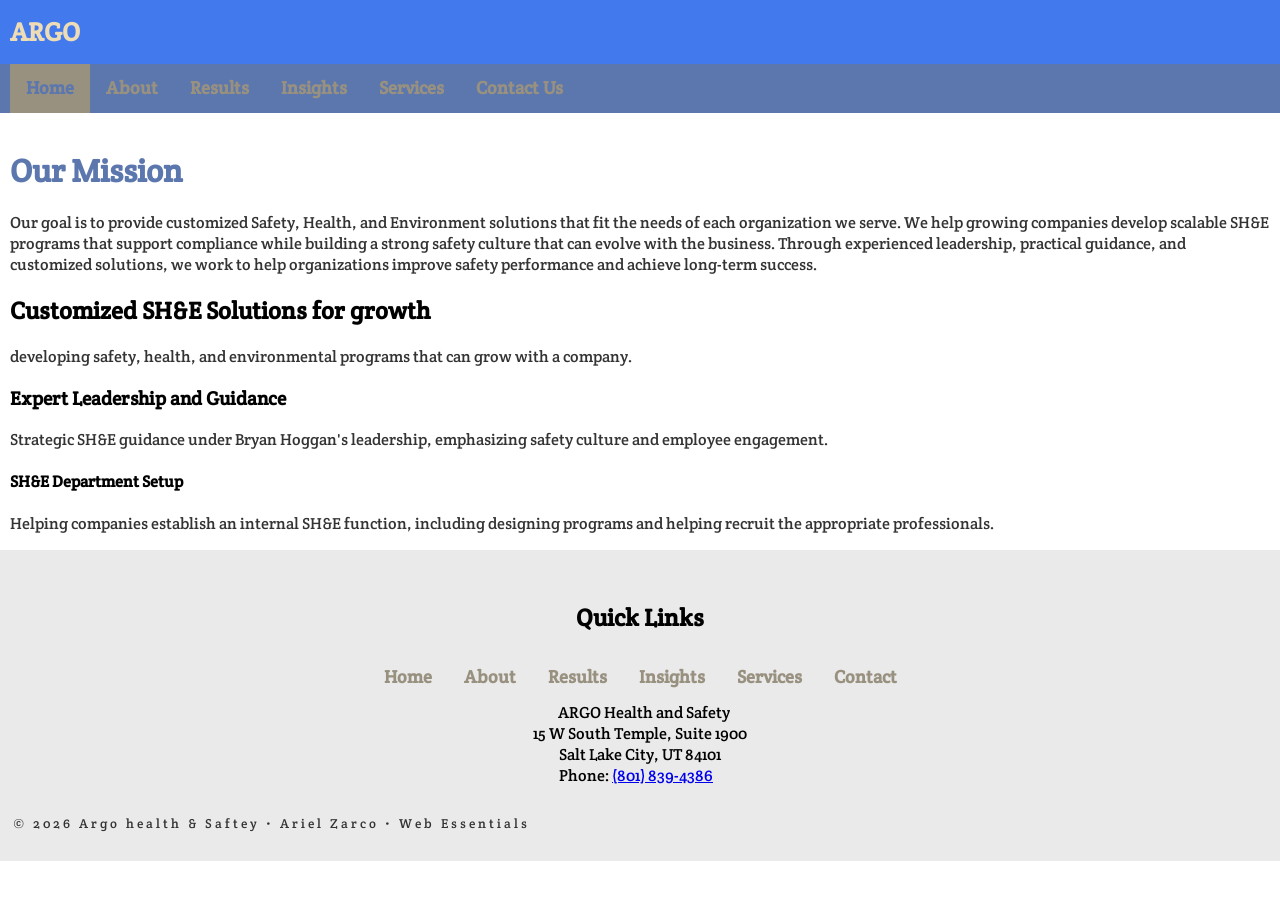
<file: index.html>
<!doctype html>
<html lang="en">

<head>
    <meta charset="UTF-8">
    <meta name="description"
        content="My site is for businesses that don't have safety procedures in place to prevent injury and death." />
    <meta name="author" content="Ariel Zarco" />
    <meta name="viewport" content="width=device-width, initial-scale=1">
    <title>ARGO</title>

    <link rel="preconnect" href="https://fonts.googleapis.com">
    <link rel="preconnect" href="https://fonts.gstatic.com" crossorigin>
    <link href="https://fonts.googleapis.com/css2?family=Crete+Round:ital@0;1&display=swap" rel="stylesheet">

    <link rel="stylesheet" href="styles.css">
</head>

<body>
    <!-- start the page header -->
    <header>
        <span>ARGO</span>
    </header>

    <!-- start the page navigation -->
    <nav>
        <ul>
            <li class="active"><a href="index.html">Home</a></li>
            <li><a href="about.html">About</a></li>
            <li><a href="results.html">Results</a></li>
            <li><a href="insights.html">Insights</a></li>
            <li><a href="services.html">Services</a></li>
            <li><a href="contact us.html">Contact Us</a></li>
        </ul>
    </nav>

    <!-- start the page main -->
    <main>
        <h1>Our Mission</h1>

        <p>
            Our goal is to provide customized Safety, Health, and Environment solutions that fit the needs of each
            organization we serve. We help growing companies develop scalable SH&E programs that support compliance
            while building a strong safety culture that can evolve with the business. Through experienced leadership,
            practical guidance, and customized solutions, we work to help organizations improve safety performance and
            achieve long-term success. </p>

        <h2>Customized SH&E Solutions for growth </h2>
        <p>
            developing safety, health, and environmental programs that can grow with a company. </p>

        <h3> Expert Leadership and Guidance</h3>
        <p>
            Strategic SH&E guidance under Bryan Hoggan's leadership, emphasizing safety culture and employee engagement.
        </p>

        <h4>SH&E Department Setup</h4>
        <p> Helping companies establish an internal SH&E function, including designing programs and helping recruit the
            appropriate professionals.</p>
    </main>

    <!-- start the page footer -->
    <footer>

        <footer class="site-footer">

            <h2>Quick Links</h2>
            <ul>
                <li><a href="index.html">Home</a></li>
                <li><a href="about.html">About</a></li>
                <li><a href="results.html">Results</a></li>
                <li><a href="insights.html">Insights</a></li>
                <li><a href="services.html">Services</a></li>
                <li><a href="contact us.html">Contact</a></li>
            </ul>


            <!-- <p>&copy; 2026 Argo health & Saftey &bull; Ariel Zarco &bull; Web Essentials</p> -->


            <footer-address>
                ARGO Health and Safety<br>
                15 W South Temple, Suite 1900 <br>
                Salt Lake City, UT 84101<br>
                Phone: <a href="tel:(801) 839-4386">(801) 839-4386</a>
            </footer-address>

            <!-- <p>&copy; 2026 Argo health & Saftey &bull; Ariel Zarco &bull; Web Essentials</p> -->
        </footer>

        <p>&copy; 2026 Argo health & Saftey &bull; Ariel Zarco &bull; Web Essentials</p>

    </footer>
</body>

</html>
</file>
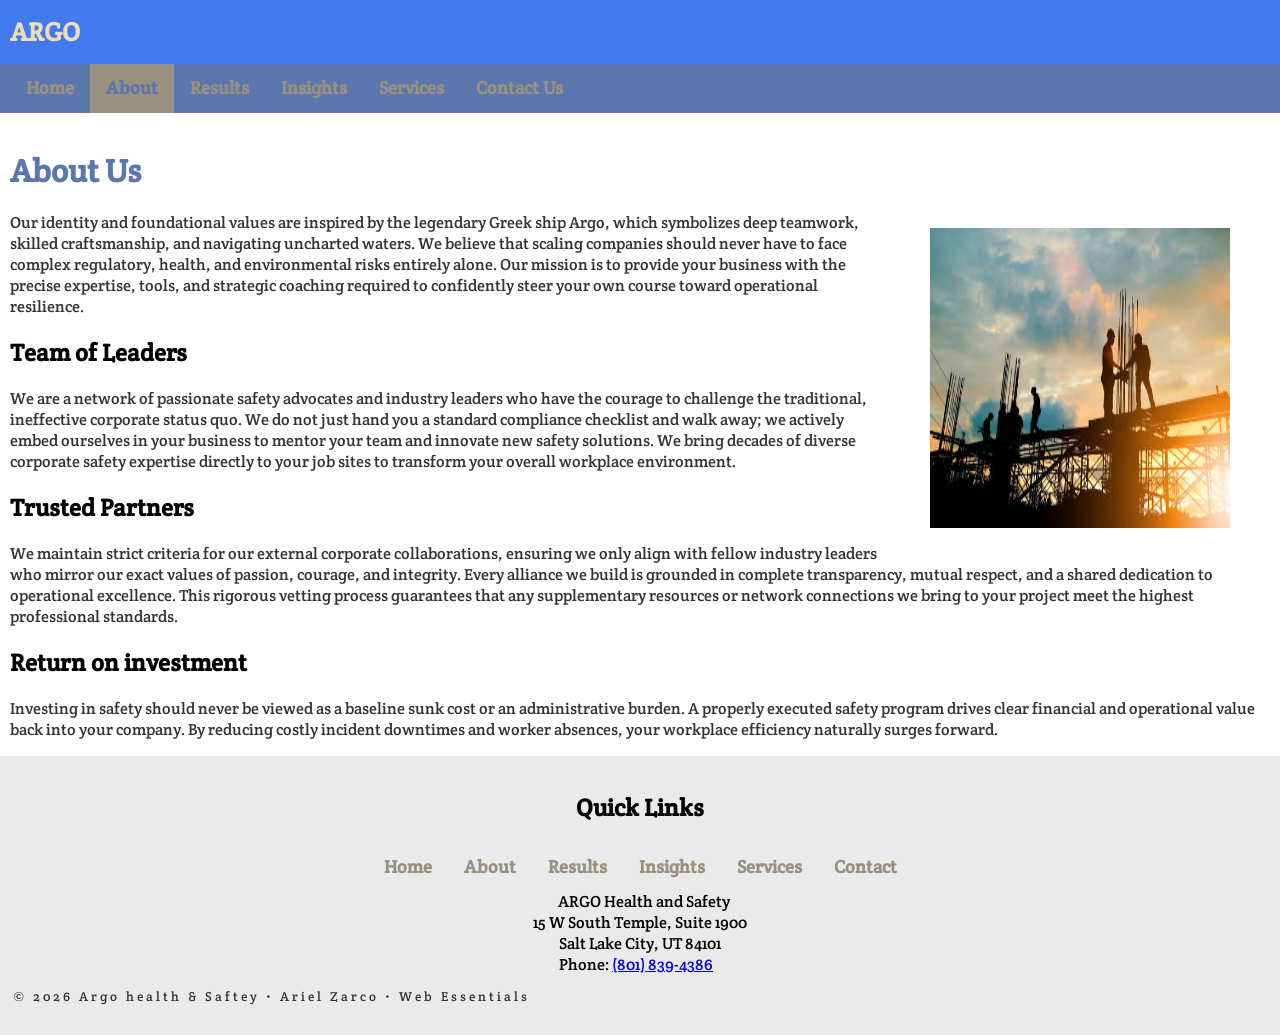
<file: about.html>
<!doctype html>
<html lang="en">

<head>
    <meta charset="UTF-8">
    <meta name="description"
        content="My site is for businesses that don't have safety procedures in place to prevent injury and death." />
    <meta name="author" content="Ariel Zarco" />
    <meta name="viewport" content="width=device-width, initial-scale=1">
    <title>ARGO</title>

    <link rel="preconnect" href="https://fonts.googleapis.com">
    <link rel="preconnect" href="https://fonts.gstatic.com" crossorigin>
    <link href="https://fonts.googleapis.com/css2?family=Crete+Round:ital@0;1&display=swap" rel="stylesheet">

    <link rel="stylesheet" href="styles.css">
</head>

<body>
    <!-- start the page header -->
    <header>
        <span>ARGO</span>
    </header>

    <!-- start the page navigation -->
    <nav>
        <ul>
            <li><a href="index.html">Home</a></li>
            <li class="active"><a href="about.html">About</a></li>
            <li><a href="results.html">Results</a></li>
            <li><a href="insights.html">Insights</a></li>
            <li><a href="services.html">Services</a></li>
            <li><a href="contact us.html">Contact Us</a></li>
        </ul>
    </nav>

    <!-- start the page main -->
    <main>
        <h1>About Us</h1>

        <figure>
            <img src="images/proccess.jpg" alt="Proccess" width="300" height="300">
            
        </figure>

        <p>
            Our identity and foundational values are inspired by the legendary Greek ship Argo, which symbolizes deep
            teamwork, skilled craftsmanship, and navigating uncharted waters. We believe that scaling companies should
            never have to face complex regulatory, health, and environmental risks entirely alone. Our mission is to
            provide your business with the precise expertise, tools, and strategic coaching required to confidently
            steer your own course toward operational resilience.
        </p>

        <h2>Team of Leaders</h2>

        <p>We are a network of passionate safety advocates and industry leaders who have the courage to challenge the
            traditional, ineffective corporate status quo. We do not just hand you a standard compliance checklist and
            walk away; we actively embed ourselves in your business to mentor your team and innovate new safety
            solutions. We bring decades of diverse corporate safety expertise directly to your job sites to transform
            your overall workplace environment.</p>

        <h2>Trusted Partners</h2>

        <p>
            We maintain strict criteria for our external corporate collaborations, ensuring we only align with fellow
            industry leaders who mirror our exact values of passion, courage, and integrity. Every alliance we build is
            grounded in complete transparency, mutual respect, and a shared dedication to operational excellence. This
            rigorous vetting process guarantees that any supplementary resources or network connections we bring to your
            project meet the highest professional standards.
        </p>

        <h2>Return on investment</h2>

        <p>
            Investing in safety should never be viewed as a baseline sunk cost or an administrative burden. A properly
            executed safety program drives clear financial and operational value back into your company. By reducing
            costly incident downtimes and worker absences, your workplace efficiency naturally surges forward.
        </p>

    </main>

    <!-- start the page footer -->
    <footer class="site-footer">

        <h2>Quick Links</h2>
        <ul>
            <li><a href="index.html">Home</a></li>
            <li><a href="about.html">About</a></li>
            <li><a href="results.html">Results</a></li>
            <li><a href="insights.html">Insights</a></li>
            <li><a href="services.html">Services</a></li>
            <li><a href="contact us.html">Contact</a></li>
        </ul>


        


        <footer-address>
            ARGO Health and Safety<br>
            15 W South Temple, Suite 1900 <br>
            Salt Lake City, UT 84101<br>
            Phone: <a href="tel:(801) 839-4386">(801) 839-4386</a>
        </footer-address>

        <p>&copy; 2026 Argo health & Saftey &bull; Ariel Zarco &bull; Web Essentials</p>
    </footer>

</body>

</html>
</file>
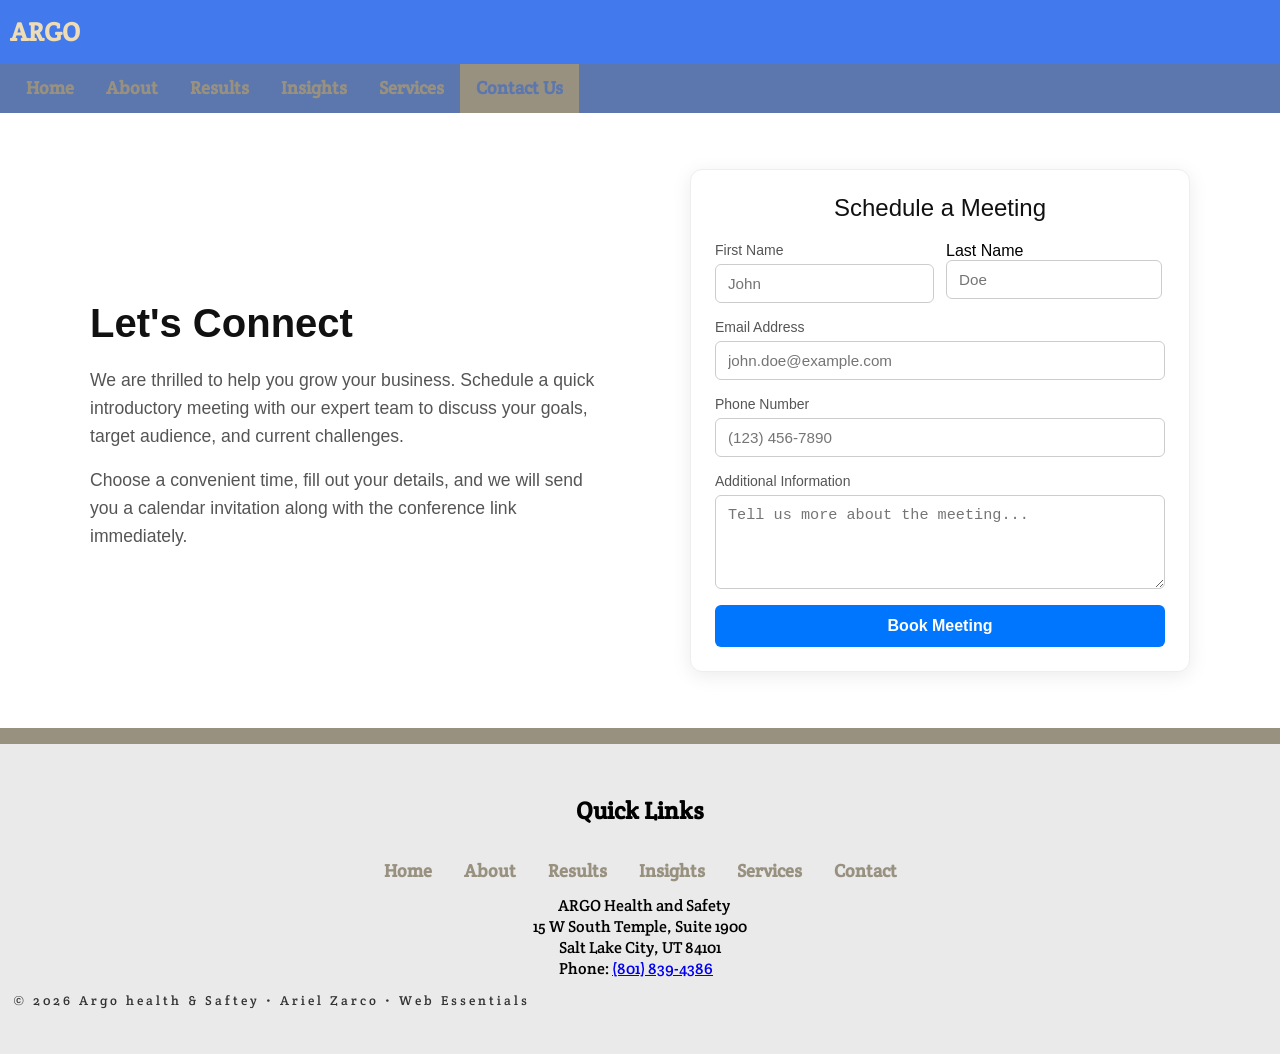
<file: contact us.html>
<!doctype html>
<html lang="en">

<head>
    <meta charset="UTF-8">
    <meta name="description"
        content="My site is for businesses that don't have safety procedures in place to prevent injury and death." />
    <meta name="author" content="Ariel Zarco" />
    <meta name="viewport" content="width=device-width, initial-scale=1">
    <title>ARGO</title>

    <link rel="preconnect" href="https://fonts.googleapis.com">
    <link rel="preconnect" href="https://fonts.gstatic.com" crossorigin>
    <link href="https://fonts.googleapis.com/css2?family=Crete+Round:ital@0;1&display=swap" rel="stylesheet">

    <link rel="stylesheet" href="styles.css">
</head>

<body>
    <!-- start the page header -->
    <header>
        <span>ARGO</span>
    </header>

    <!-- start the page navigation -->
    <nav>
        <ul>
            <li><a href="index.html">Home</a></li>
            <li><a href="about.html">About</a></li>
            <li><a href="results.html">Results</a></li>
            <li><a href="insights.html">Insights</a></li>
            <li><a href="services.html">Services</a></li>
            <li class="active"><a href="contact us.html">Contact Us</a></li>
        </ul>
    </nav>

    <!-- start the page main -->
    <main>
        <!-- <h1>Contact info</h1>
        <p> Our goal is to connect with organizations that want to strengthen their Safety, Health, and Environment
            programs. We invite companies to talk with us about their challenges, needs, and goals so we can determine
            how our experience and customized approach may help them.

            We want to start a conversation and build a solution that fits the organization. Whether a company needs
            help assessing its current program, developing a new SH&E system, improving its safety culture, or preparing
            for future challenges, we encourage organizations to reach out and schedule a consultation with ARGO SH&E.
        </p> -->

        <div class="page-container">

            <!-- Left Side: Your Text Content -->
            <div class="content-side">
                <h1>Let's Connect</h1>
                <p>We are thrilled to help you grow your business. Schedule a quick introductory meeting with our expert
                    team to discuss your goals, target audience, and current challenges.</p>
                <p>Choose a convenient time, fill out your details, and we will send you a calendar
                    invitation along with the conference link immediately.</p>
            </div>

            <!-- Right Side: The Schedule Meeting Box -->
            <div class="form-side">
                <div class="meeting-box">
                    <legend>Schedule a Meeting</legend>
                    <form action="#" method="get" action="thanks.html">

                        <div class="form-group-row">
                            <div class="form-group">
                                <label>First Name</label>
                                <input type="text" name="fname" placeholder="John" required>
                            </div>

                            <div class="form-group">
                                <label">Last Name</label>
                                <input type="text" name="fname" placeholder="Doe" required>
                            </div>
                        </div>

                        <div class="form-group">
                            <label>Email Address</label>
                            <input type="email" name="email" placeholder="john.doe@example.com" required>
                        </div>

                        <div class="form-group">
                            <label>Phone Number</label>
                            <input type="tel" name="phone" placeholder="(123) 456-7890">
                        </div>

                        <div class="form-group">
                            <label>Additional Information</label>
                            <textarea name="additional_info" rows="4"
                                placeholder="Tell us more about the meeting..."></textarea>
                        </div>

                        <button type="submit" class="submit-btn" action="thanks.html">Book Meeting</button>
                    </form>
                </div>
            </div>

        </div>

    </main>


    <address>

    </address>

    <footer>

        <!-- <h2>Quick Links</h2>

        <li><a href="index.html">Home</a></li>
        <li><a href="about.html">About</a></li>
        <li><a href="insights.html">Insights</a></li>
        <li><a href="services.html">Services</a></li>
        <li><a href="contact us.html">Contact</a></li>
 -->


        <footer class="site-footer"> 

            <h2>Quick Links</h2>
            <ul>
                <li><a href="index.html">Home</a></li>
                <li><a href="about.html">About</a></li>
                <li><a href="results.html">Results</a></li>
                <li><a href="insights.html">Insights</a></li>
                <li><a href="services.html">Services</a></li>
                <li><a href="contact us.html">Contact</a></li>
            </ul>





            <footer-address>
                ARGO Health and Safety<br>
                15 W South Temple, Suite 1900 <br>
                Salt Lake City, UT 84101<br>
                Phone: <a href="tel:(801) 839-4386">(801) 839-4386</a>
            </footer-address>

            <p>&copy; 2026 Argo health & Saftey &bull; Ariel Zarco &bull; Web Essentials</p>
        </footer>



</body>

</html>
</file>
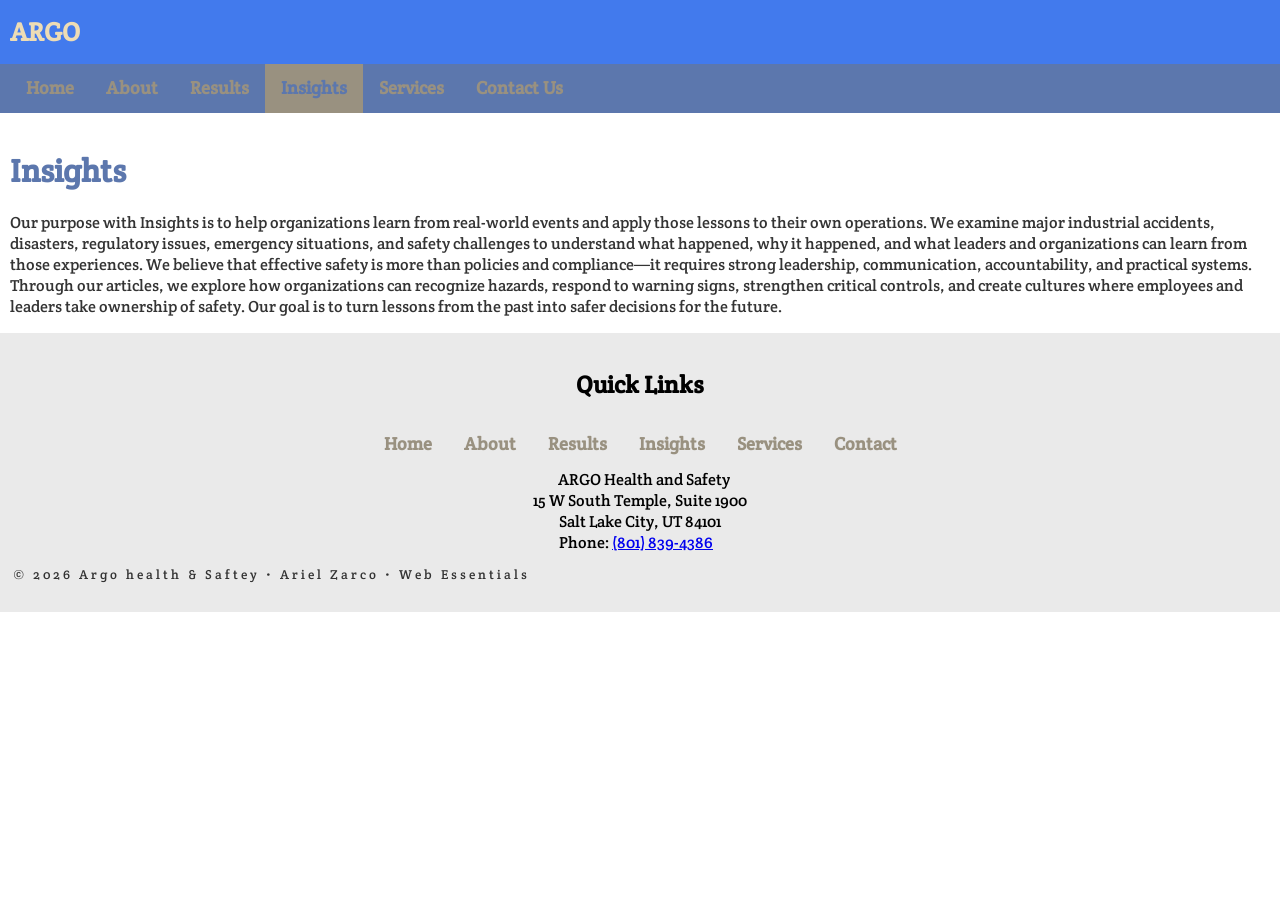
<file: insights.html>
<!doctype html>
<html lang="en">

<head>
    <meta charset="UTF-8">
    <meta name="description"
        content="My site is for businesses that don't have safety procedures in place to prevent injury and death." />
    <meta name="author" content="Ariel Zarco" />
    <meta name="viewport" content="width=device-width, initial-scale=1">
    <title>ARGO</title>

    <link rel="preconnect" href="https://fonts.googleapis.com">
    <link rel="preconnect" href="https://fonts.gstatic.com" crossorigin>
    <link href="https://fonts.googleapis.com/css2?family=Crete+Round:ital@0;1&display=swap" rel="stylesheet">

    <link rel="stylesheet" href="styles.css">
</head>

<body>
    <!-- start the page header -->
    <header>
        <span>ARGO</span>
    </header>

    <!-- start the page navigation -->
    <nav>
        <ul>
            <li><a href="index.html">Home</a></li>
            <li><a href="about.html">About</a></li>
            <li><a href="results.html">Results</a></li>
            <li class="active"><a href="insights.html">Insights</a></li>
            <li><a href="services.html">Services</a></li>
            <li><a href="contact us.html">Contact Us</a></li>
        </ul>
    </nav>

    <!-- start the page main -->
    <main>
        <h1>Insights</h1>
        <p>Our purpose with Insights is to help organizations learn from real-world events and apply those lessons to
            their own operations. We examine major industrial accidents, disasters, regulatory issues, emergency
            situations, and safety challenges to understand what happened, why it happened, and what leaders and
            organizations can learn from those experiences.

            We believe that effective safety is more than policies and compliance—it requires strong leadership,
            communication, accountability, and practical systems. Through our articles, we explore how organizations can
            recognize hazards, respond to warning signs, strengthen critical controls, and create cultures where
            employees and leaders take ownership of safety. Our goal is to turn lessons from the past into safer
            decisions for the future. </p>

    </main>

    <!-- start the page footer -->
    <footer class="site-footer">

        <h2>Quick Links</h2>
        <ul>
            <li><a href="index.html">Home</a></li>
            <li><a href="about.html">About</a></li>
            <li><a href="results.html">Results</a></li>
            <li><a href="insights.html">Insights</a></li>
            <li><a href="services.html">Services</a></li>
            <li><a href="contact us.html">Contact</a></li>
        </ul>





        <footer-address>
            ARGO Health and Safety<br>
            15 W South Temple, Suite 1900 <br>
            Salt Lake City, UT 84101<br>
            Phone: <a href="tel:(801) 839-4386">(801) 839-4386</a>
        </footer-address>

        <p>&copy; 2026 Argo health & Saftey &bull; Ariel Zarco &bull; Web Essentials</p>
    </footer>

</body>

</html>
</file>
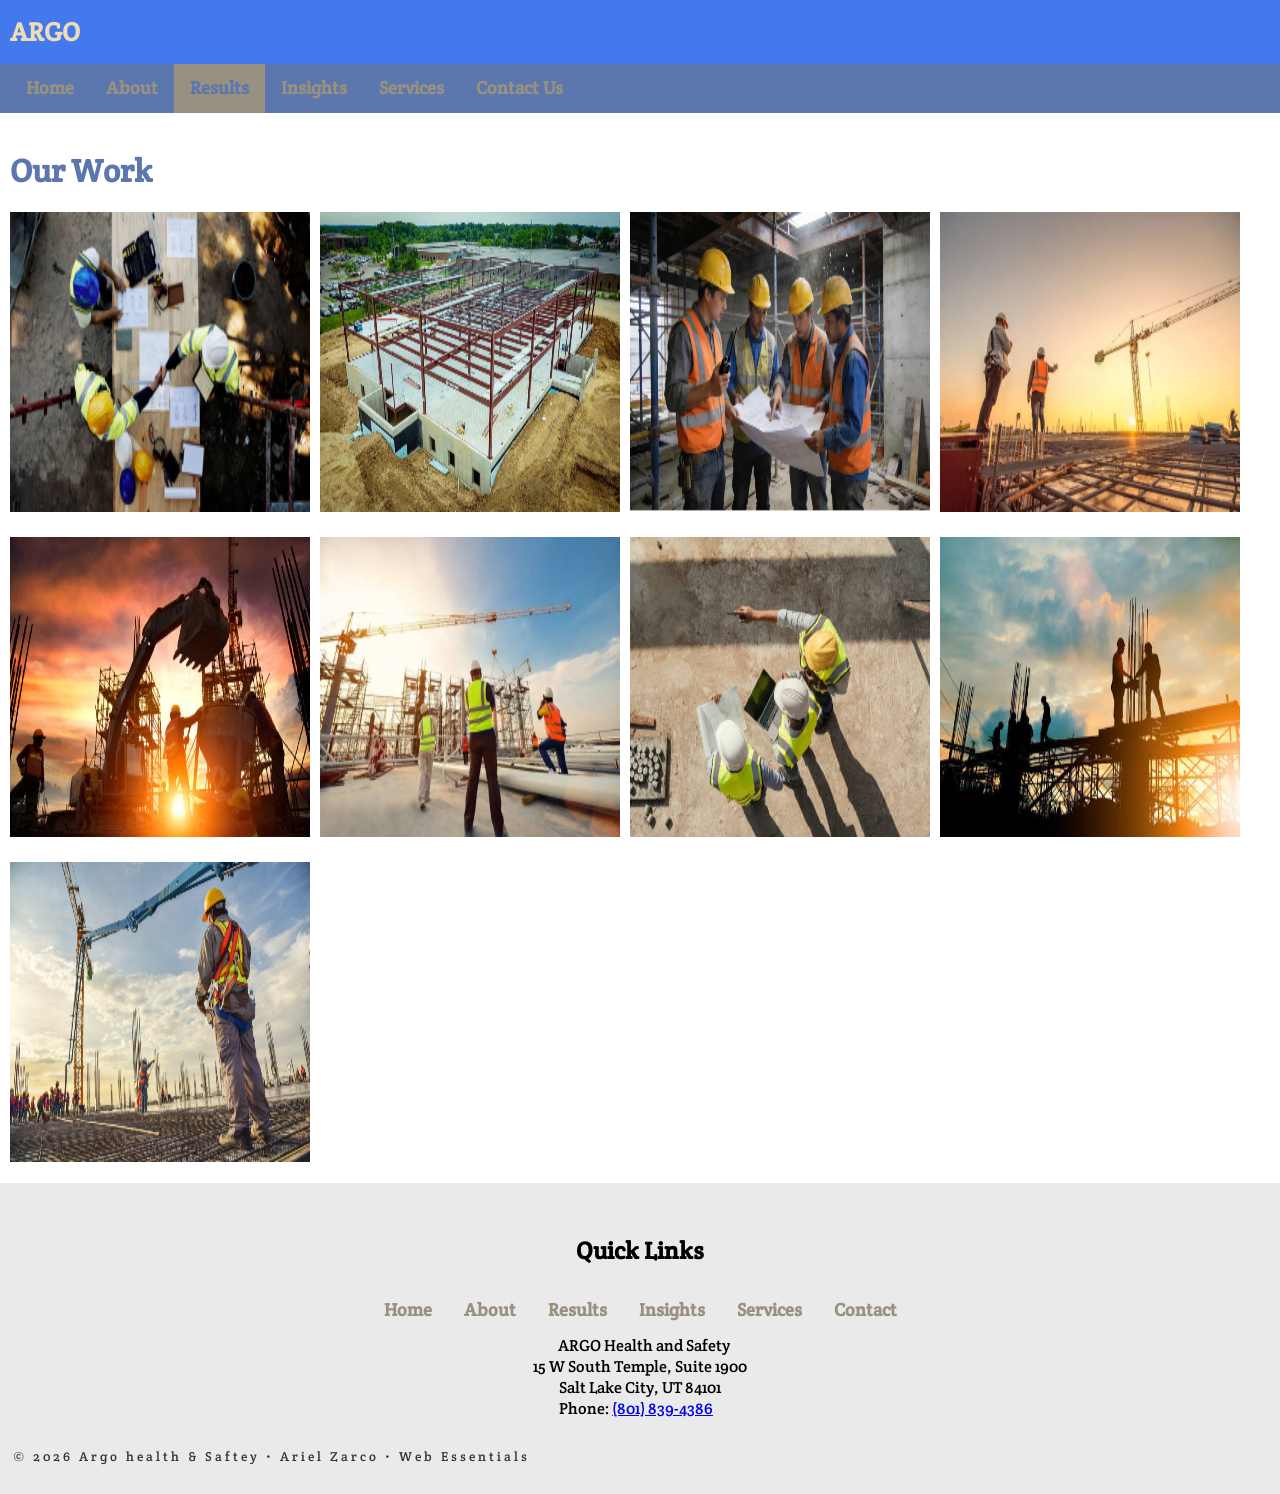
<file: results.html>
<!doctype html>
<html lang="en">

<head>
    <meta charset="UTF-8">
    <meta name="description"
        content="My site is for businesses that don't have safety procedures in place to prevent injury and death." />
    <meta name="author" content="Ariel Zarco" />
    <meta name="viewport" content="width=device-width, initial-scale=1">
    <title>ARGO</title>

    <link rel="preconnect" href="https://fonts.googleapis.com">
    <link rel="preconnect" href="https://fonts.gstatic.com" crossorigin>
    <link href="https://fonts.googleapis.com/css2?family=Crete+Round:ital@0;1&display=swap" rel="stylesheet">

    <link rel="stylesheet" href="styles.css">
</head>

<body>
    <!-- start the page header -->
    <header>
        <span>ARGO</span>
    </header>

    <!-- start the page navigation -->
    <nav>
        <ul>
            <li><a href="index.html">Home</a></li>
            <li><a href="about.html">About</a></li>
            <li class="active"><a href="results.html">Results</a></li>
            <li><a href="insights.html">Insights</a></li>
            <li><a href="services.html">Services</a></li>
            <li><a href="contact us.html">Contact Us</a></li>
        </ul>
    </nav>

    <!-- start the page main -->
    <main>
        <h1>Our Work</h1>

        <div class="gallery">


            <figure>
                <img src="images/identifing problem.jpg" alt="Identifing Problems" width="300" height="300">
            </figure>

            <figure>
                <img src="images/building.jpg" alt="Building" width="300" height="300">
            </figure>

            <figure>
                <img src="images/consulting.jpg" alt="Building" width="300" height="300">
            </figure>

            <figure>
                <img src="images/layout.jpg" alt="Building" width="300" height="300">
            </figure>

            <figure>
                <img src="images/action.jpg" alt="Building" width="300" height="300">
            </figure>

            <figure>
                <img src="images/observation.jpg" alt="Building" width="300" height="300">
            </figure>

            <figure>
                <img src="images/planning.jpg" alt="Building" width="300" height="300">
            </figure>

            <figure>
                <img src="images/proccess.jpg" alt="Building" width="300" height="300">
            </figure>

            <figure>
                <img src="images/safety.jpg" alt="Building" width="300" height="300">
            </figure>

        </div>

    </main>

    <!-- start the page footer -->
    <footer>

        <footer class="site-footer">

            <h2>Quick Links</h2>
            <ul>
                <li><a href="index.html">Home</a></li>
                <li><a href="about.html">About</a></li>
                <li><a href="results.html">Results</a></li>
                <li><a href="insights.html">Insights</a></li>
                <li><a href="services.html">Services</a></li>
                <li><a href="contact us.html">Contact</a></li>
            </ul>


            <!-- <p>&copy; 2026 Argo health & Saftey &bull; Ariel Zarco &bull; Web Essentials</p> -->


            <footer-address>
                ARGO Health and Safety<br>
                15 W South Temple, Suite 1900 <br>
                Salt Lake City, UT 84101<br>
                Phone: <a href="tel:(801) 839-4386">(801) 839-4386</a>
            </footer-address>

            <!-- <p>&copy; 2026 Argo health & Saftey &bull; Ariel Zarco &bull; Web Essentials</p> -->
        </footer>

        <p>&copy; 2026 Argo health & Saftey &bull; Ariel Zarco &bull; Web Essentials</p>

    </footer>
</body>

</html>
</file>
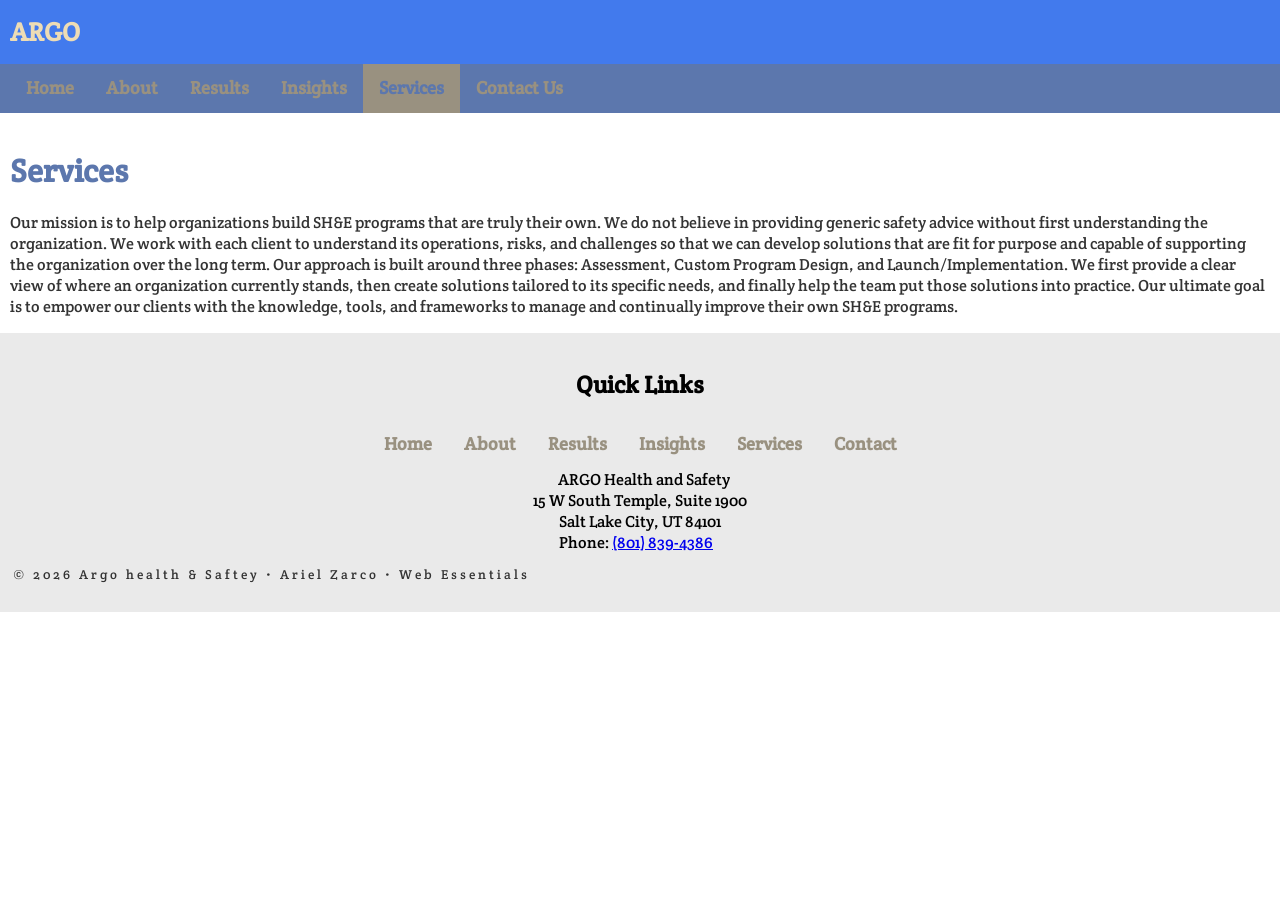
<file: services.html>
<!doctype html>
<html lang="en">

<head>
    <meta charset="UTF-8">
    <meta name="description"
        content="My site is for businesses that don't have safety procedures in place to prevent injury and death." />
    <meta name="author" content="Ariel Zarco" />
    <meta name="viewport" content="width=device-width, initial-scale=1">
    <title>ARGO</title>

    <link rel="preconnect" href="https://fonts.googleapis.com">
    <link rel="preconnect" href="https://fonts.gstatic.com" crossorigin>
    <link href="https://fonts.googleapis.com/css2?family=Crete+Round:ital@0;1&display=swap" rel="stylesheet">

    <link rel="stylesheet" href="styles.css">
</head>

<body>
    <!-- start the page header -->
    <header>
        <span>ARGO</span>
    </header>

    <!-- start the page navigation -->
    <nav>
        <ul>
            <li><a href="index.html">Home</a></li>
            <li><a href="about.html">About</a></li>
            <li><a href="results.html">Results</a></li>
            <li><a href="insights.html">Insights</a></li>
            <li class="active"><a href="services.html">Services</a></li>
            <li><a href="contact us.html">Contact Us</a></li>
        </ul>
    </nav>

    <!-- start the page main -->
    <main>
        <h1>Services</h1>
        <p> Our mission is to help organizations build SH&E programs that are truly their own. We do not believe in
            providing generic safety advice without first understanding the organization. We work with each client to
            understand its operations, risks, and challenges so that we can develop solutions that are fit for purpose
            and capable of supporting the organization over the long term.

            Our approach is built around three phases: Assessment, Custom Program Design, and Launch/Implementation. We
            first provide a clear view of where an organization currently stands, then create solutions tailored to its
            specific needs, and finally help the team put those solutions into practice. Our ultimate goal is to empower
            our clients with the knowledge, tools, and frameworks to manage and continually improve their own SH&E
            programs.</p>

    </main>

    <!-- start the page footer -->
    <footer class="site-footer">

        <h2>Quick Links</h2>
        <ul>
            <li><a href="index.html">Home</a></li>
            <li><a href="about.html">About</a></li>
            <li><a href="results.html">Results</a></li>
            <li><a href="insights.html">Insights</a></li>
            <li><a href="services.html">Services</a></li>
            <li><a href="contact us.html">Contact</a></li>
        </ul>





        <footer-address>
            ARGO Health and Safety<br>
            15 W South Temple, Suite 1900 <br>
            Salt Lake City, UT 84101<br>
            Phone: <a href="tel:(801) 839-4386">(801) 839-4386</a>
        </footer-address>

        <p>&copy; 2026 Argo health & Saftey &bull; Ariel Zarco &bull; Web Essentials</p>
    </footer>

</body>

</html>
</file>
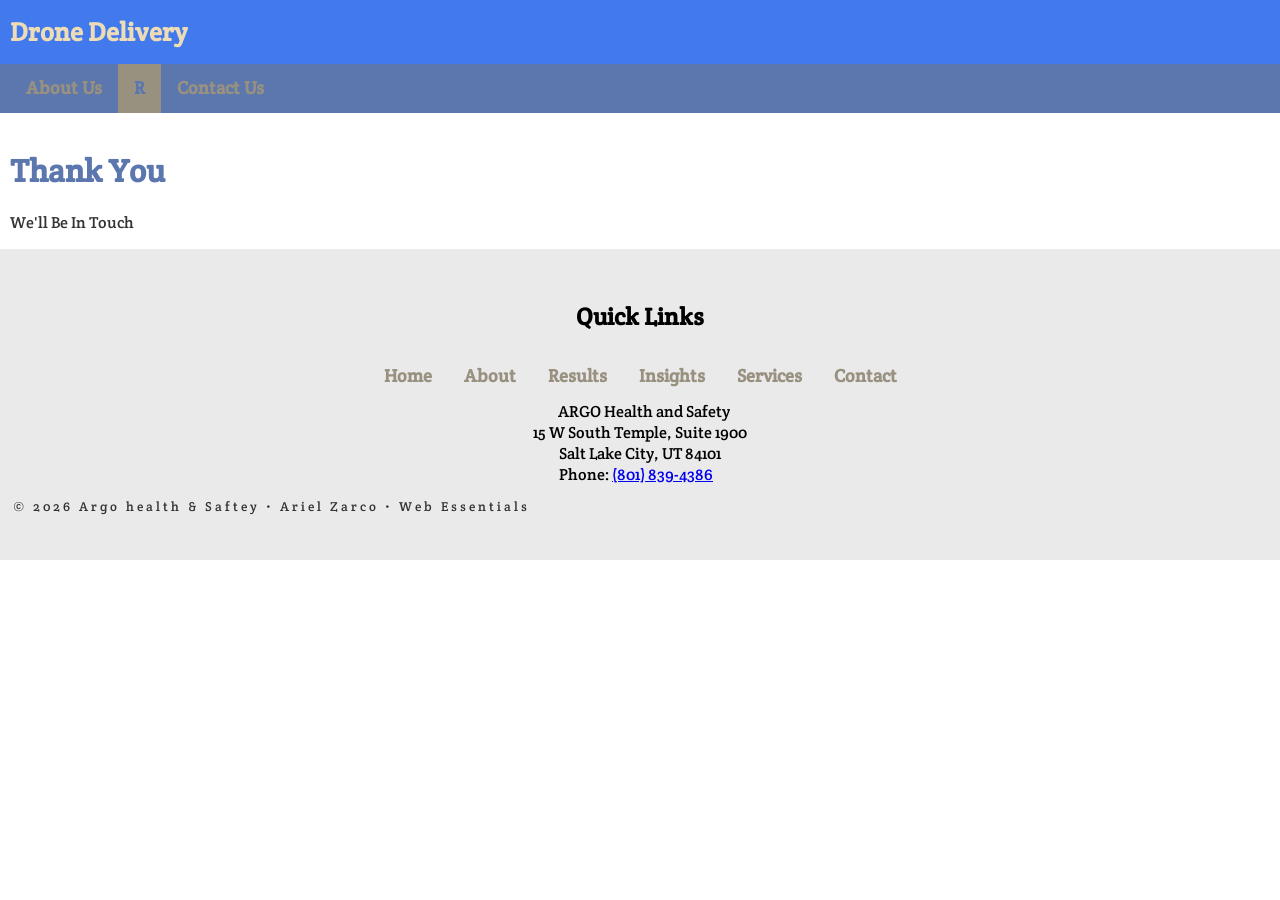
<file: thanks.html>
<!doctype html>
<html lang="en">

<head>
    <meta charset="UTF-8">
    <meta name="description" content="My site is for businesses that don't have safety procedures in place to prevent injury and death." />
    <meta name="author" content="Ariel Zarco" />
    <meta name="viewport" content="width=device-width, initial-scale=1">
    <title>ARGO</title>

    <link rel="preconnect" href="https://fonts.googleapis.com">
    <link rel="preconnect" href="https://fonts.gstatic.com" crossorigin>
    <link href="https://fonts.googleapis.com/css2?family=Crete+Round:ital@0;1&display=swap" rel="stylesheet">

    <link rel="stylesheet" href="styles.css">
</head>

<body>
    <!-- start the page header -->
    <header>
        <span>Drone Delivery </span>
    </header>

    <!-- start the page navigation --> 
    <nav>
        <ul>
            <li><a href="index.html">About Us</a></li>
            <li class="active"><a href="#">R</a></li>
            <li><a href="#">Contact Us</a></li>
        </ul>
    </nav>

    <!-- start the page main -->
    <main>
        <h1>Thank You</h1>
        <p>We'll Be In Touch</p>

    </main>

    <!-- start the page footer -->
    <footer>

        <!-- <h2>Quick Links</h2>

        <li><a href="index.html">Home</a></li>
        <li><a href="about.html">About</a></li>
        <li><a href="insights.html">Insights</a></li>
        <li><a href="services.html">Services</a></li>
        <li><a href="contact us.html">Contact</a></li>
 -->


        <footer class="site-footer">

            <h2>Quick Links</h2>
            <ul>
                <li><a href="index.html">Home</a></li>
                <li><a href="about.html">About</a></li>
                <li><a href="results.html">Results</a></li>
                <li><a href="insights.html">Insights</a></li>
                <li><a href="services.html">Services</a></li>
                <li><a href="contact us.html">Contact</a></li>
            </ul>





            <footer-address>
                ARGO Health and Safety<br>
                15 W South Temple, Suite 1900 <br>
                Salt Lake City, UT 84101<br>
                Phone: <a href="tel:(801) 839-4386">(801) 839-4386</a>
            </footer-address>

            <p>&copy; 2026 Argo health & Saftey &bull; Ariel Zarco &bull; Web Essentials</p>
        </footer>

</body>

</html>
</file>
<file: styles.css>
body {
    font-family: Crete Round, Serif;
    margin: 0;
}

header {
    background-color: #427AED;
    padding: 1rem 10px;
    /* text-align: center; */
}

header span {
    color: #EDDCB5;
    font-size: 1.6rem;
    font-weight: 700;
}

nav {
    background-color: #5C77AD;
}

nav ul {
    margin: 0;
    list-style-type: none;
    padding: 0 10px;
    /* justify-content: center; */
    display: flex;
}

nav a {
    padding: .83rem 1rem;
    display: block;
    text-decoration: none;
    color: #999180;
    font-size: 1.1rem;
    font-weight: 700;
}

nav li a:hover {
    color: white;
}

nav li.active a {
    background-color: #999180;
    color: #5C77AD;
}

main {
    padding: 1rem 10px;
}

main h1 {
    color: #5C77AD;
}

main h2 {
    color: ;
}

main p {
    margin: 0;
    color: #333;
}

main ol {
    padding: .5rem 30px;
    background-color: black;
}

main dl dt {
    color: aqua;
    font-weight: 700;
    margin-top: 1rem;
}

main dl dd {
    color: aquamarine;
    font-weight: .9rem;
    margin-top: 20px;
}

main ul {
    list-style-type: circle;
}

main ul li {
    line-height: 125%;
    margin-bottom: .5rem;
    font-size: .9rem;
}

main strong {
    font-weight: 700;
    color: black;
}

main em {
    font-weight: 300;
}

address {
    font-style: normal;
    background-color: #999180;
    padding: .5rem;
    border-radius: 0px;
}

footer-address {
     font-style: normal;
    /* background-color: #999180; */
    padding: .5rem;
    border-radius: 10px;
    border: 5px circle #EDDCB5;
}

main a {
    color: beige;
}

main a:hover {
    color: #5C77AD;
}

footer {
    background-color: #eaeaea;
    text-align: center;
    padding: 1rem 0;
    clear: both;
    min-height: 15dvh;
    margin-top: auto;
}

footer p {
    margin: 0;
    font-size: .8rem;
    color: #333;
    letter-spacing: 3px;
    text-align: left;
    padding: .83rem;
}

footer li a {
    color: #999180;
    display: block;
    padding: .83rem 1rem;
    text-decoration: none;
    color: #999180;
    font-size: 1.1rem;
    font-weight: 700;
}

footer ul {
    margin: 0;
    list-style-type: none;
    padding: 0 10px;
    justify-content: center;
    display: flex;

}

footer li a:hover {
    color: white;
}


.footer-signup {
    max-width: 400px;
    width: 100%;
}

.footer-signup h3 {
    margin-bottom: 10px;
    font-size: 1.2rem;
}

.footer-signup p {
    font-size: 0.9rem;
    color: #444;
    margin-bottom: 15px;
}

.signup-form {
    display: block;
    gap: 10px;
}

.signup-input {
    flex: 1;
    padding: 10px 15px;
    border: 1px solid #444;
    border-radius: 4px;
    background-color: #333;
    color: #fff;
    font-size: 0.9rem;
}

.signup-input:focus {
    outline: none;
    border-color: #007bff;
}

.signup-btn {
    padding: 10px 20px;
    background-color: #007bff;
    color: white;
    border: none;
    border-radius: 4px;
    cursor: pointer;
    font-weight: bold;
    transition: background 0.2s ease;
}

.signup-btn:hover {
    background-color: #0056b3;
}

/* Responsive adjustments */
@media (max-width: 768px) {
    .footer-container {
        flex-direction: column;
        text-align: center;
    }

    .signup-form {
        flex-direction: column;
    }
}

figure {
    float: right;
}

figure.wrapped {
    margin: 0 0 0 10px;
    width: 40%;
    float: right;
}

figure.wrapped img {
    width: 100%;
    height: auto;
}

figure.wrapped figcaption {
    text-align: center;
    font-size: .75rem;
}

/* Gallery Stuff */
div.gallery {
    display: flex;
    flex-wrap: wrap;
    gap: 20px 10px;
}

div.gallery figure {
    margin: 0;
}

div.gallery figcaption {
    text-align: center;
    font-size: .8rem;
    color: #376259;
}

/* Layout container that splits text left and box right */
.page-container {
    display: flex;
    max-width: 1100px;
    margin: 40px auto;
    padding: 0 20px;
    gap: 50px;
    align-items: center;
    /* Vertically centers the text and the box */
}

/* Style for the text area */
.content-side {
    flex: 1;
    font-family: -apple-system, BlinkMacSystemFont, "Segoe UI", Roboto, sans-serif;
    color: #333333;
}

.content-side h1 {
    font-size: 2.5rem;
    margin-bottom: 20px;
    color: #111111;
}

.content-side p {
    font-size: 1.1rem;
    line-height: 1.6;
    margin-bottom: 16px;
    color: #555555;
}

/* Style for the form side container */
.form-side {
    flex: 1;
    display: flex;
    justify-content: flex-end;
    /* Pushes the box to the far right */
}

/* The actual meeting box styling */
.meeting-box {
    width: 100%;
    max-width: 450px;
    padding: 24px;
    background-color: #ffffff;
    border-radius: 12px;
    box-shadow: 0 4px 20px rgba(0, 0, 0, 0.08);
    border: 1px solid #eeeeee;
    font-family: -apple-system, BlinkMacSystemFont, "Segoe UI", Roboto, sans-serif;
}

.meeting-box legend {
    margin-top: 0;
    margin-bottom: 20px;
    color: #111111;
    font-size: 1.5rem;
    text-align: center;
}

.form-group-row {
    display: flex;
    gap: 12px;
}

.form-group-row .form-group {
    flex: 1;
}

.form-group {
    margin-bottom: 16px;
    display: flex;
    flex-direction: column;
}

.form-group label {
    margin-bottom: 6px;
    color: #555555;
    font-size: 0.875rem;
    font-weight: 500;
}

.form-group input,
.form-group textarea {
    padding: 10px 12px;
    border: 1px solid #cccccc;
    border-radius: 6px;
    font-size: 0.95rem;
    color: #333333;
    transition: border-color 0.2s ease;
}

.form-group input:focus,
.form-group textarea:focus {
    outline: none;
    border-color: #0076ff;
}

.form-group textarea {
    resize: vertical;
}

.submit-btn {
    width: 100%;
    padding: 12px;
    background-color: #0076ff;
    color: #ffffff;
    border: none;
    border-radius: 6px;
    font-size: 1rem;
    font-weight: 600;
    cursor: pointer;
    transition: background-color 0.2s ease;
}

.submit-btn:hover {
    background-color: #0056b3;
}

/* Mobile Responsive Fix: Stacks layout vertically on small screens */
@media (max-width: 768px) {
    .page-container {
        flex-direction: column;
        text-align: center;
        gap: 30px;
    }

    .form-side {
        justify-content: center;
        /* Centers the box on mobile devices */
    }
}
</file>
